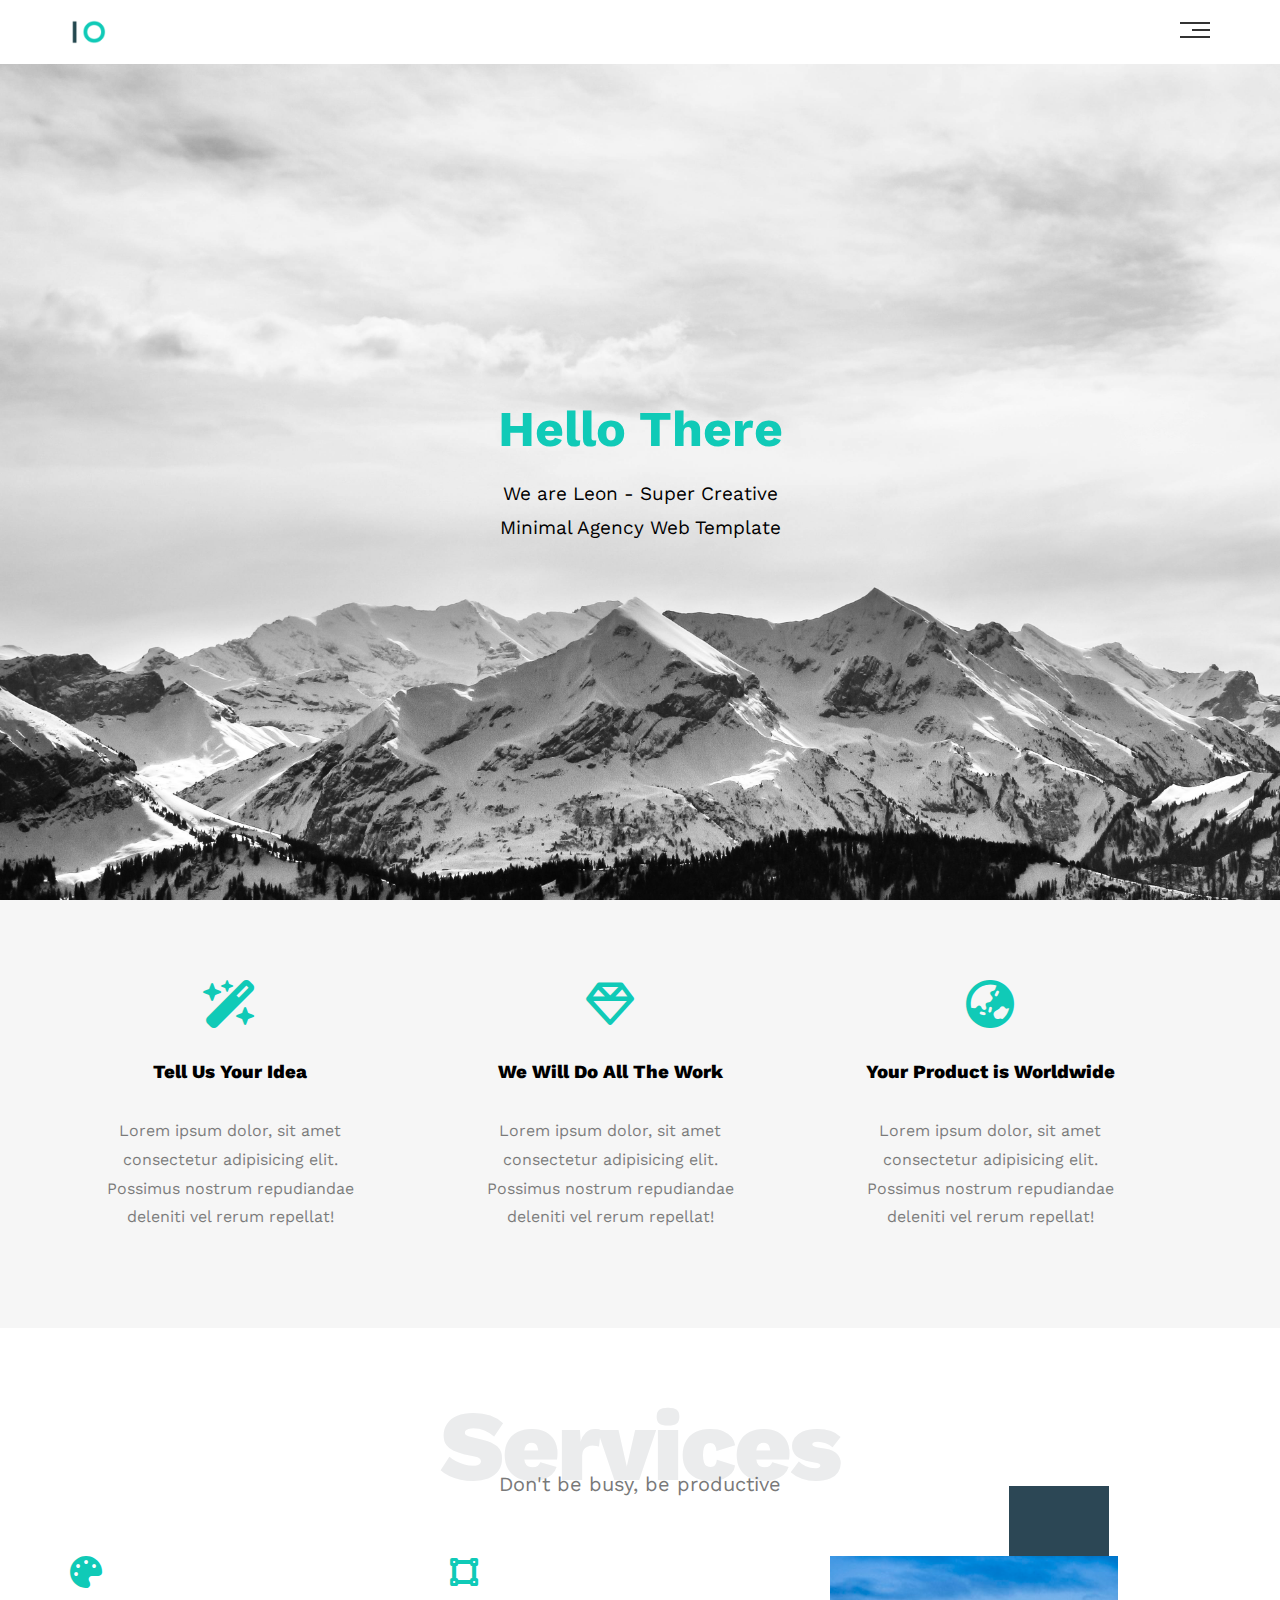
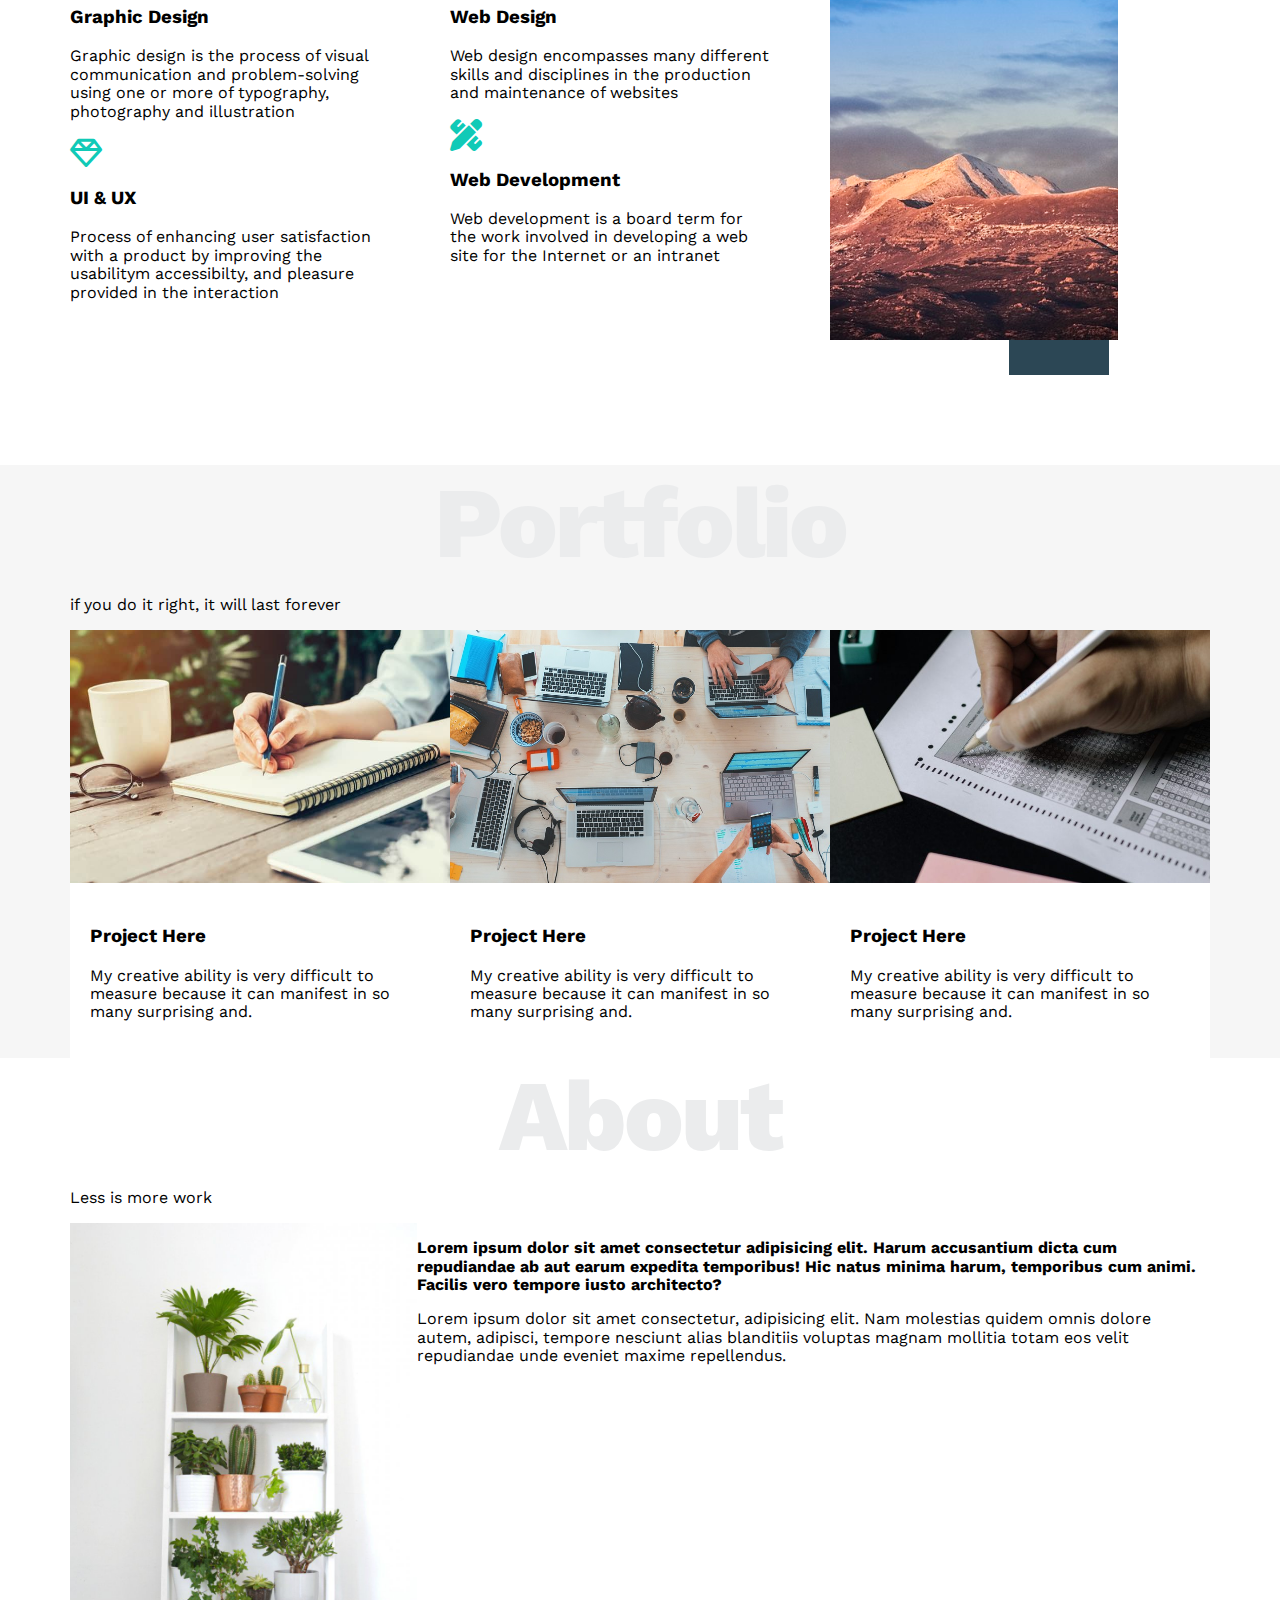
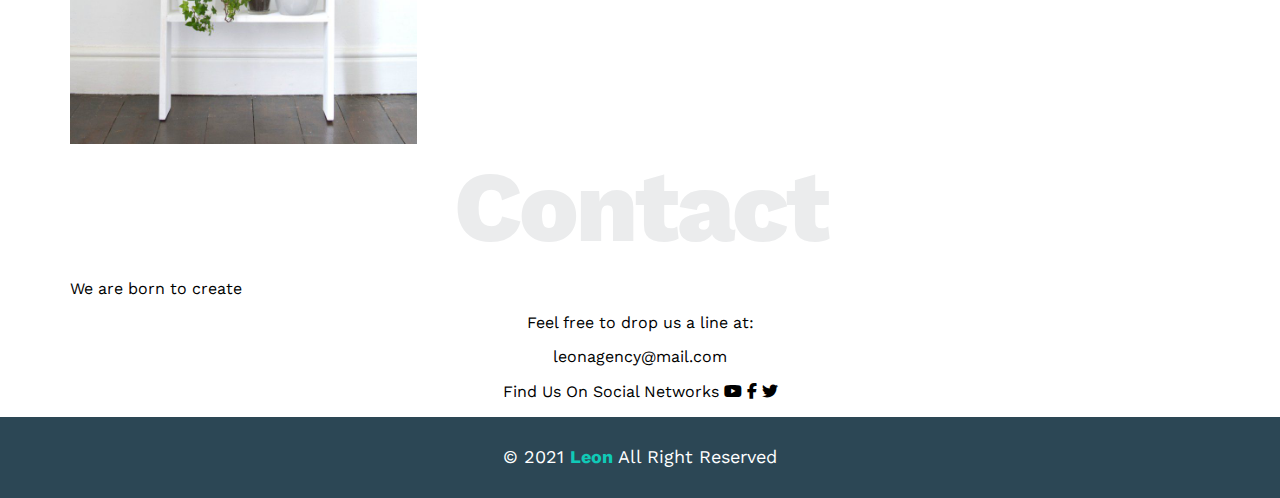
<file: index.html>
<!DOCTYPE html>
<html lang="en">
<head>
    <meta charset="UTF-8">
    <meta name="viewport" content="width=device-width, initial-scale=1.0">
    <title>Template One</title>
    <!-- style -->
    <link rel="stylesheet" href="css/style.css">
    <!-- normalize -->
    <link rel="stylesheet" href="css/normalize.css">
    <!-- icons -->
    <link rel="stylesheet" href="css/all.min.css">
    <!-- google fonts -->
    <link rel="preconnect" href="https://fonts.googleapis.com">
    <link rel="preconnect" href="https://fonts.gstatic.com" crossorigin>
    <link href="https://fonts.googleapis.com/css2?family=Work+Sans:ital,wght@0,100..900;1,100..900&display=swap" rel="stylesheet">
</head>
<body>
    <!-- start header -->
    <div class="header">
        <div class="container">
            <img src="Assets/logo.png" alt="" class="logo" loading="lazy">
            <div class="links">
                <span class="icon">
                    <span></span>
                    <span></span>
                    <span></span>
                </span>
                <ul>
                    <li class="li-1"><a href="#services">Services</a></li>
                    <li class="li-2"><a href="#portfolio">Portfolio</a></li>
                    <li class="li-3"><a href="#about">About</a></li>
                    <li><a href="#contact">Contact</a></li>
                </ul>
            </div>
        </div>
    </div>
    <!-- end landing -->
    <!-- start landing -->
    <div class="landing">
        <div class="intro-text">
            <h1>Hello There</h1>
            <p>We are Leon - Super Creative Minimal Agency Web Template</p>
        </div>
    </div>
    <!-- end landing -->
    <!-- start features -->
    <div class="features">
        <div class="container">
            <div class="feat">
                <i class="fa-solid fa-wand-magic-sparkles fa-3x icon-color"></i>
                <h3>Tell Us Your Idea</h3>
                <p>Lorem ipsum dolor, sit amet consectetur adipisicing elit. Possimus nostrum repudiandae deleniti vel rerum repellat!</p>
            </div>
            <div class="feat">
                <i class="fa-regular fa-gem fa-3x icon-color"></i>
                <h3>We Will Do All The Work</h3>
                <p>Lorem ipsum dolor, sit amet consectetur adipisicing elit. Possimus nostrum repudiandae deleniti vel rerum repellat!</p>
            </div>
            <div class="feat">
                <i class="fa-solid fa-earth-asia fa-3x icon-color"></i>
                <h3>Your Product is Worldwide</h3>
                <p>Lorem ipsum dolor, sit amet consectetur adipisicing elit. Possimus nostrum repudiandae deleniti vel rerum repellat!</p>
            </div>
        </div>
    </div>
    <!-- end features -->
    <!-- start services -->
    <div class="services">
        <div class="container">
            <h2 class="special-heading">Services</h2>
            <p class="special-paragraph">Don't be busy, be productive</p>
            <div class="service-total">
            <div class="service-content">
                <div>
                    <i class="fa-solid fa-palette fa-2x"></i>
                    <h3>Graphic Design</h3>
                    <p>Graphic design is the process of visual communication and problem-solving using one or more of typography, photography and illustration</p>
                </div>
                <div>
                    <i class="fa-regular fa-gem fa-2x"></i>
                    <h3>UI & UX</h3>
                    <p>Process of enhancing user satisfaction with a product by improving the usabilitym accessibilty, and pleasure provided in the interaction</p>
                </div>
            </div>
            <div class="service-content2">
                <div>
                    <i class="fas fa-vector-square fa-2x"></i>
                    <h3>Web Design</h3>
                    <p>Web design encompasses many different skills and disciplines in the production and maintenance of websites</p>
                </div>
                <div>
                    <i class="fas fa-pencil-ruler fa-2x"></i>
                    <h3>Web Development</h3>
                    <p>Web development is a board term for the work involved in developing a web site for the Internet or an intranet</p>
                </div>
            </div>
            <div class="services-image">
                <img src="Assets/services.jpg" alt="">
            </div>
        </div>
        </div>
    </div>
    <!-- end services -->
    <!-- start portfolio -->
    <div class="portfolio">
        <div class="container">
            <h2 class="special-heading">Portfolio</h2>
            <p>if you do it right, it will last forever</p>
            <div class="card-container">
                <div class="card">
                    <img src="Assets/portfolio-1.jpg" alt="" loading="lazy">
                    <div class="card-text">
                        <h3>Project Here</h3>
                        <p>My creative ability is very difficult to measure because it can manifest in so many surprising and.</p>
                    </div>
                </div>
                <div class="card">
                    <img src="Assets/portfolio-2.jpg" alt="">
                    <div class="card-text">
                        <h3>Project Here</h3>
                        <p>My creative ability is very difficult to measure because it can manifest in so many surprising and.</p>
                    </div>
                </div>
                <div class="card">
                    <img src="Assets/portfolio-3.jpg" alt="">
                    <div class="card-text">
                        <h3>Project Here</h3>
                        <p>My creative ability is very difficult to measure because it can manifest in so many surprising and.</p>
                    </div>
                </div>
            </div>
        </div>
    </div>

    <!-- end portfolio -->
    <!-- start about -->
    <div class="about">
        <div class="container">
            <h2 class="special-heading">About</h2>
            <p>Less is more work</p>
            <div class="about-container">
                <div>
                    <img src="Assets/about.jpg" alt="">
                </div>
                <div>
                    <p class="about-content">Lorem ipsum dolor sit amet consectetur adipisicing elit. Harum accusantium dicta cum repudiandae ab aut earum expedita temporibus! Hic natus minima harum, temporibus cum animi. Facilis vero tempore iusto architecto?</p>
                    <div></div>
                    <p>Lorem ipsum dolor sit amet consectetur, adipisicing elit. Nam molestias quidem omnis dolore autem, adipisci, tempore nesciunt alias blanditiis voluptas magnam mollitia totam eos velit repudiandae unde eveniet maxime repellendus.</p>
                </div>
            </div>
        </div>
    </div>
    <!-- end about -->
    <!-- start contact -->
    <div class="contact">
        <div class="container">
            <h2 class="special-heading">Contact</h2>
            <p>We are born to create</p>
            <div class="contact-text">
                <p>Feel free to drop us a line at:</p>
                <p>leonagency@mail.com</p>
                <p>Find Us On Social Networks <i class="fa-brands fa-youtube"></i> <i class="fa-brands fa-facebook-f"></i>  <i class="fa-brands fa-twitter"></i></p>
            </div>
        </div>
    </div>
    <!-- end contact -->
    <!-- start footer -->
    <div class="footer">
        <div class="container">
            <p>© 2021 <span>Leon</span> All Right Reserved</p>
        </div>
    </div>
    <!-- end footer -->
</body>
</html>
</file>
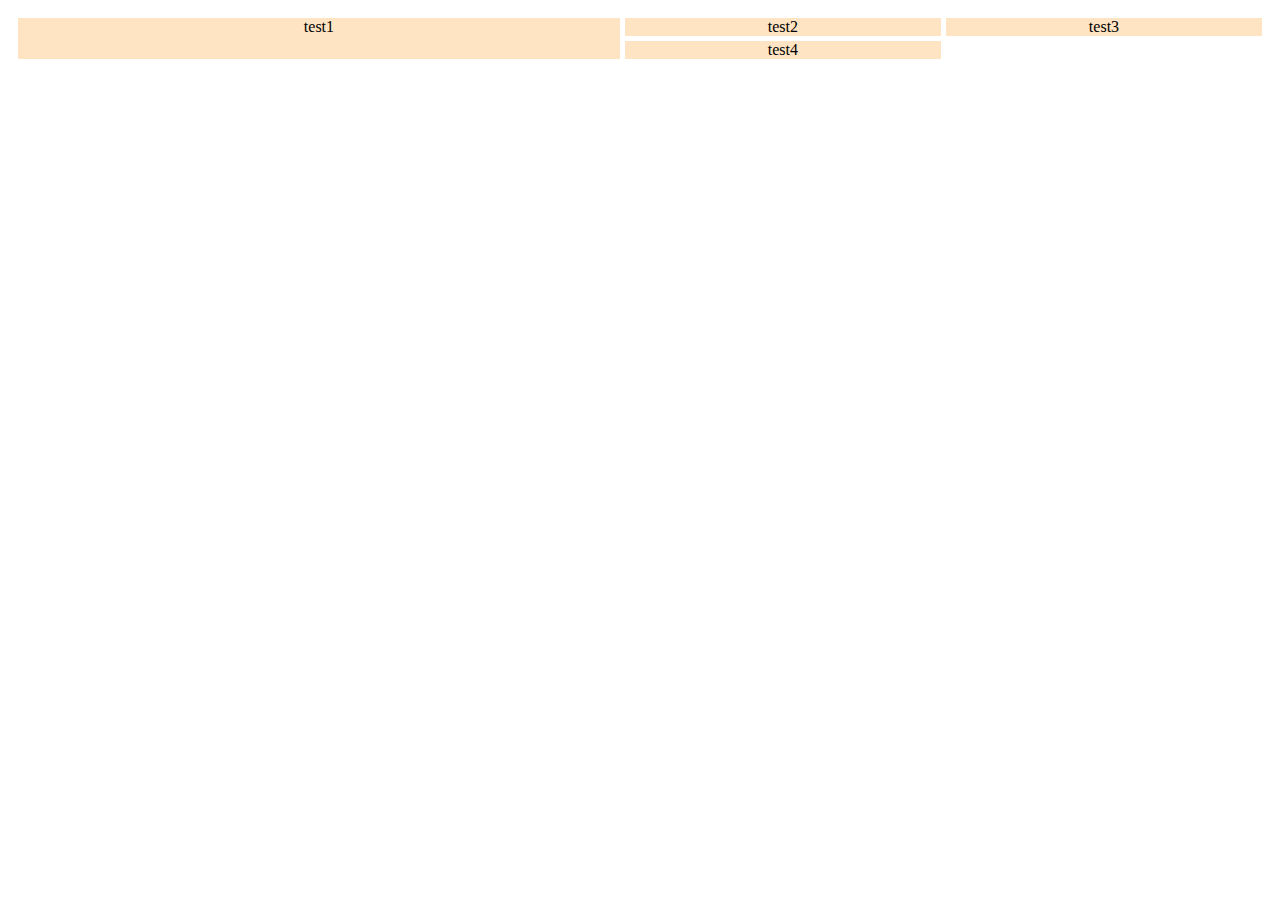
<file: test/grid.html>
<!DOCTYPE html>
<html lang="en">
<head>
    <meta charset="UTF-8">
    <meta name="viewport" content="width=device-width, initial-scale=1.0">
    <title>Document</title>
    <link rel="stylesheet" href="css/style.css">
</head>
<body>
    <div class="grid-container">
        <div class="grid-item a1">test1</div>
        <div class="grid-item a2">test2</div>
        <div class="grid-item a3">test3</div>
        <div class="grid-item a4">test4</div>
    </div>
    <script src="css/style.css"></script>
</body>
</html>
</file>
<file: css/style.css>
/* start global */

:root{
    --main-color: #10cab7;
    --font-extra-light: 200;
    --font-light: 300;
    --font-regular: 400;
    --font-medium: 500;
    --font-semi-bold: 600;
    --font-bold: 700;
    --font-extra-bold: 800;
}

*{
    -webkit-box-sizing: border-box;
    -moz-box-sizing: border-box;
    box-sizing: border-box;
}

body{
    font-family: "Work Sans", sans-serif;
    font-optical-sizing: auto;
    font-style: normal;
}

.container{
    margin-left: auto;
    margin-right: auto;
    padding-left: 15px;
    padding-right: 15px;
}

/* // Medium devices (tablets, 768px and up) */
@media (min-width: 768px) {
    .container{
        width: 750px;
    }
}

/* // Large devices (desktops, 992px and up) */
@media (min-width: 992px) {
    .container{
        width: 970px;
    }
}

/* // X-Large devices (large desktops, 1200px and up) */
@media (min-width: 1200px) {
    .container{
        width: 1170px;
    }
}

.special-heading{
    color: #ebeced;
    font-size: 100px;
    text-align: center;
    font-weight: var(--font-extra-bold);
    letter-spacing: -3px;
    margin: 0;
}

.special-paragraph{
    margin: -30px 0px 0px;
    font-size: 20px;
    text-align: center;
    color: #797979;
}

/* end global */

/* start header */

.header{
    padding: 20px;
}

.header .container{
    display: flex;
    justify-content: space-between;
    align-items: center;
}

.logo{
    width: 60px;
}

.links{
    position: relative;
}

.icon{
    display: flex;
    flex-wrap: wrap;
    justify-content: flex-end;
    width: 30px;
}

.icon :first-child{
    width: 100px;
    height: 2px;
    margin-bottom: 5px;
    background-color: #333;

}

.icon :nth-child(2){
    width: 60%;
    height: 2px;
    margin-bottom: 5px;
    background-color: #333;
    transition: 0.3s;
}

.links:hover .icon :nth-child(2) {
    width: 100%;
}

.icon :last-child{
    width: 100px;
    height: 2px;
    margin-bottom: 5px;
    background-color: #333;
}

.links ul {
    list-style: none;
    margin: 0;
    padding: 0;
    background-color: #f6f6f6;
    position: absolute;
    right: 0;
    min-width: 200px;
    top: calc(100% + 15px);
    display: none;
    z-index: 1;
}
.links:hover ul {
    display: block;
}

.links ul::before {
    content: "";
    position: absolute;
    right: 5px;
    top: -20px;
    border-width: 10px;
    border-style: solid;
    border-color: transparent transparent #f6f6f6 transparent;
}

.links ul li a{
    text-decoration: none;
    color: black;
    transition: 0.3s;
}

.links ul li{
    padding: 15px;
}

.links ul li :hover{
    padding-left: 10px;
}

.li-1, .li-2, .li-3{
    border-bottom: 1px solid #DDD;
}

/* end header */

/* start landing */

.landing{
    background-image: url(../Assets/pexels-pixabay-355770.jpg);
    background-size: cover;
    height: calc(100vh - 64px);
    position: relative;
}

.intro-text{
    position: absolute;
    top: 50%;
    left: 50%;
    transform: translate(-50%, -50%);
    text-align: center;
    width: 320px;
    max-width: 100%;
}

.landing h1{
    margin: 0;
    color: var(--main-color);
    font-weight: var(--font-bold);
    font-size: 50px;
}

.landing p{
    font-size: 19px;
    line-height: 1.8;
}
/* end landing */

/* start features */

.features{
    background-color: #f6f6f6;
    padding-block: 60px;
}

.features .container{
    display: grid;
    grid-template-columns: auto auto auto;
}

.feat{
    text-align: center;
    width: 320px;
    padding: 20px;
}

.icon-color{
    color: var(--main-color);
}

.feat h3{
    font-weight: var(--font-extra-bold);
    padding-block: 15px;
}

.feat p{
    opacity: 0.5;
    line-height: 1.8;
}
/* end features */

/* start services */

.services{
    padding-block: 60px;
}

.service-total {
    display: grid;
    grid-template-columns: repeat(3, auto);
    /* grid-template-columns: repeat(auto-fill, minmax(300px, 1fr)); */
    padding-block: 60px;
    
}

.service-content{
    width: 320px;
}

.service-content2{
    width: 320px;
}


.service-total i{
    color: var(--main-color);
}

.services-image img{
    width: 90%;
}

.services-image{
    position: relative;
    width: 320px;
}


.services-image::after{
    content: "";
    display: block;
    position: absolute;
    width: 100px;
    height: calc(100% + 100px);
    background-color: #2c4755;
    top: -70px;
    left: 179px;
    z-index: -1;
}


@media (max-width: 768px) {
    
    .special-heading{
        font-size: 60px;
    }

    .special-heading p{
        margin-top: -20px;
    }
}

@media (max-width: 1199px) {
    .services-image{
        display: none;
    }
}

/* end services */

/* start protfolio */

.portfolio{
    background-color: #f6f6f6;
}

.card-container{
    display: flex;
    justify-content: space-between;
}

.card-text{
    padding: 20px;
}

.card{
    background-color: white;
}

.card img{
    width: 100%;
}

/* end portfolio */

/* start contact */


.contact .container p :first{
}



.contact-text{
    text-align: center;
}






/* end contact */


/* start about */

.about-container{
    display: flex;
}

.about-container img{
    width: 100%;
}


.about-content{
    font-weight: var(--font-bold);
}







/* end about */




/* start footer */

.footer{
    background-color: #2c4755;
    text-align: center;
}

.footer p{
    color: white;
    padding: 30px 10px;
    margin: 0;
    font-size: 18px;
}

.footer span{
    color: var(--main-color);
    font-weight: var(--font-bold);
}

/* end footer */
</file>
<file: test/css/style.css>
.grid-container{
    display: grid;
    grid-template-columns: auto auto auto auto;
    gap: 5px;
    text-align: center;
    padding: 10px;
}

.grid-item{
    background-color: bisque;
}

.a1{
    grid-column: 1/3;
    grid-row: 1/3;
}
</file>
